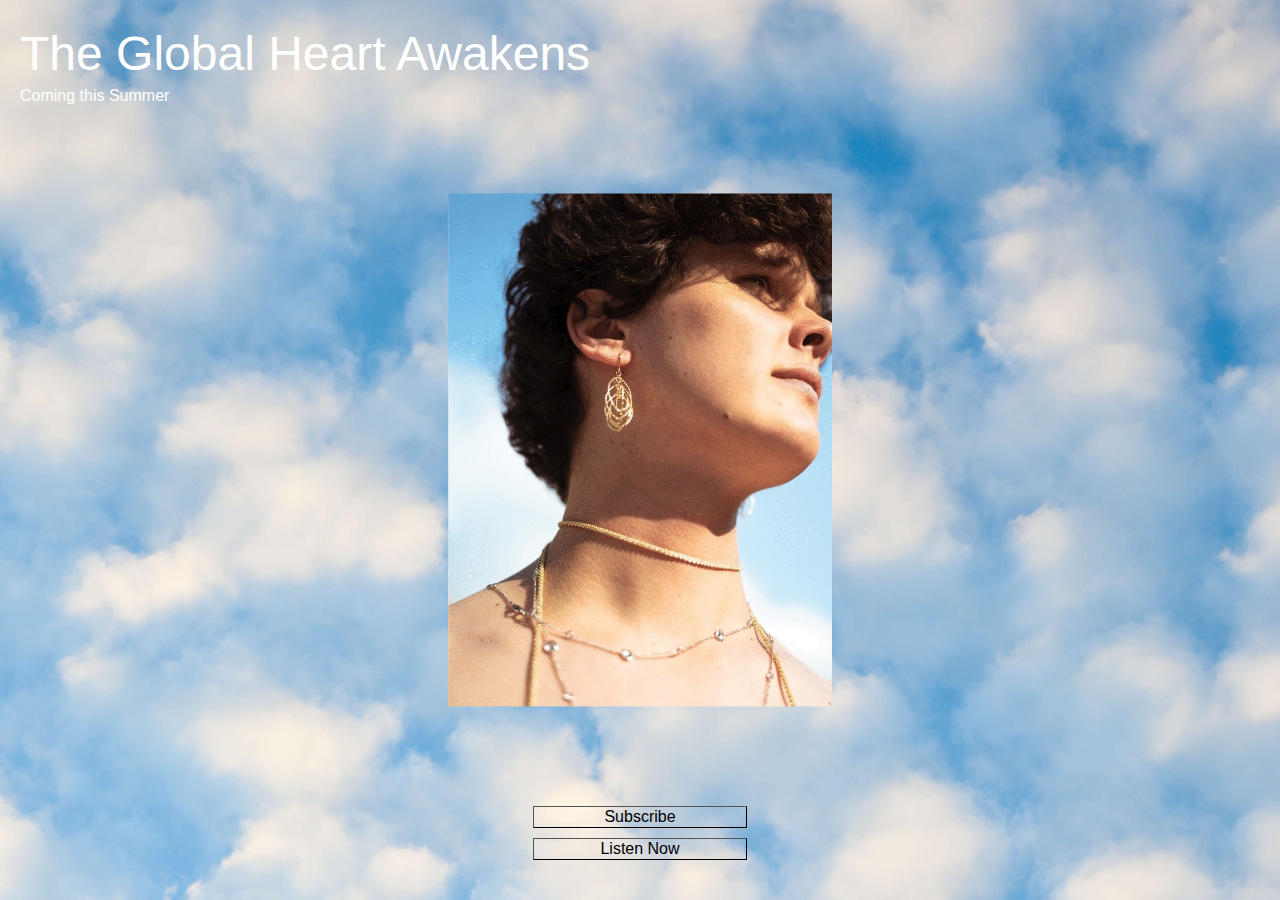
<file: index.html>
<!doctype html>

<html lang="en">
<head>
  <meta charset="utf-8">

  <title>Sgmaniak</title>
  <meta name="description" content="Sgmaniak Official Website">
  <meta name="author" content="Sgmaniak">
  <meta name="viewport" content="width=device-width, initial-scale=1">
  <link rel="stylesheet" href="css/styles.css">
</head>

<body>
  <div class="container">
    <h1>The Global Heart Awakens</h1>
    <img class="cover-photo center noselect" src="./assets/TGHA-cropped.jpeg"/>
    <h2>Coming this Summer</h2>
    <div class="button-pannel">
      <a class="button" href="subscribe.html">Subscribe</a>
      <a class="button" href="https://song.link/us/i/1571568506">Listen Now</a>
    </div>
  </div>
</body>
</html>
</file>
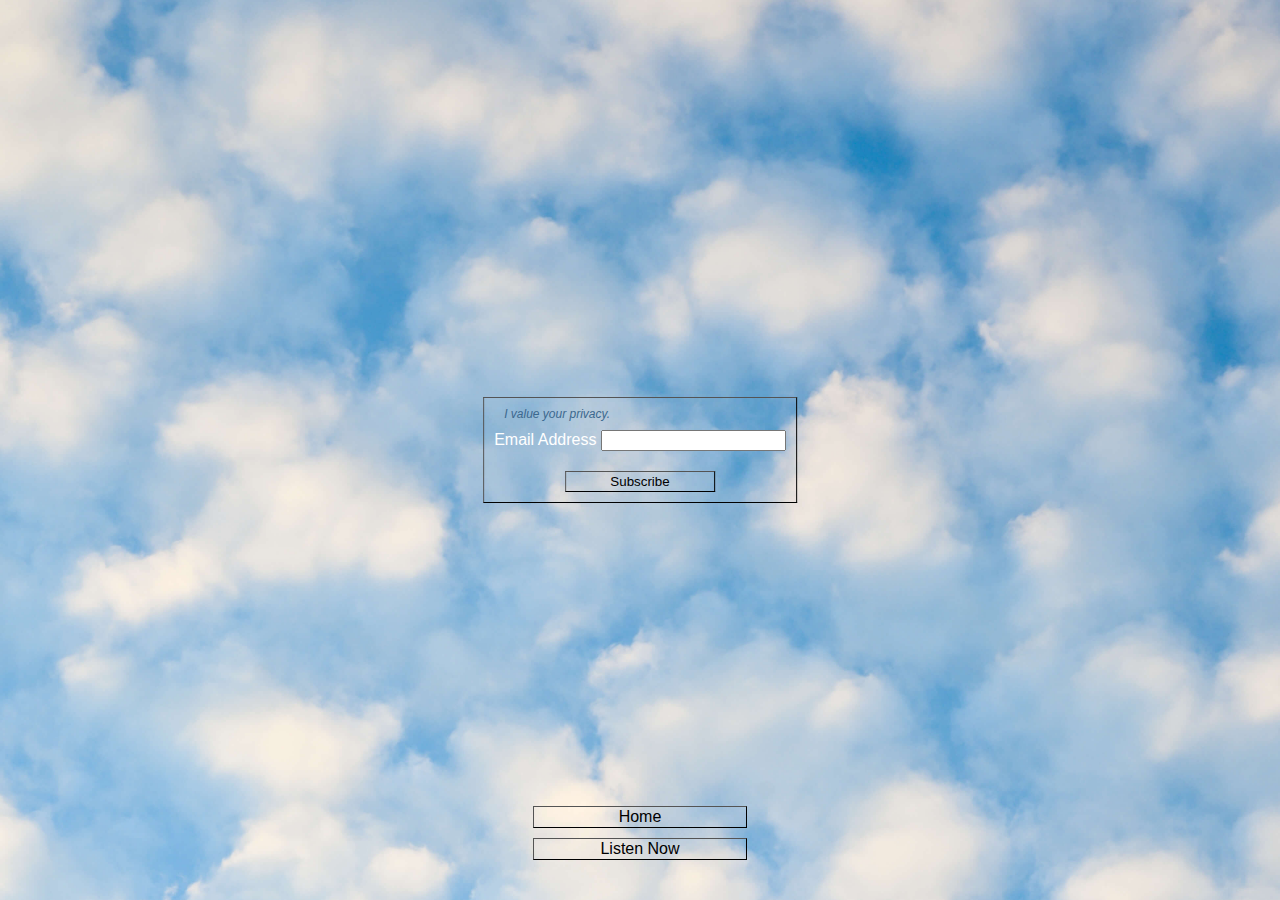
<file: subscribe.html>
<!doctype html>

<html lang="en">
<head>
  <meta charset="utf-8">

  <title>Sgmaniak</title>
  <meta name="description" content="Sgmaniak Official Website">
  <meta name="author" content="Sgmaniak">
  <meta name="viewport" content="width=device-width, initial-scale=1">
  <link rel="stylesheet" href="css/styles.css">
  <link href="//cdn-images.mailchimp.com/embedcode/classic-10_7.css" rel="stylesheet" type="text/css">
</head>

<body class="subscribe-body">
    <div class="container">
        <div class="button-pannel">
            <a class="button" href="index.html">Home</a>
            <a class="button" href="https://song.link/us/i/1562484484">Listen Now</a>
        </div>
        <!-- Begin Mailchimp Signup Form -->
        <div class= "center" id="mc_embed_signup">
        <form action="https://gmail.us1.list-manage.com/subscribe/post?u=fc43e66843bf1baa33c848062&amp;id=d429580267" method="post" id="mc-embedded-subscribe-form" name="mc-embedded-subscribe-form" class="validate" target="_blank" novalidate>
            <div id="mc_embed_signup_scroll">
            <div id="subscribe_text">
                <h2>I value your privacy.</h2>
            </div>
        <div class="mc-field-group">
            <label for="mce-EMAIL">Email Address</label>
            <input type="email" value="" name="EMAIL" class="required email" id="mce-EMAIL">
        </div>
            <div id="mce-responses" class="clear">
                <div class="response" id="mce-error-response" style="display:none"></div>
                <div class="response" id="mce-success-response" style="display:none"></div>
            </div>    <!-- real people should not fill this in and expect good things - do not remove this or risk form bot signups-->
            <div style="position: absolute; left: -5000px;" aria-hidden="true"><input type="text" name="b_fc43e66843bf1baa33c848062_d429580267" tabindex="-1" value=""></div>
            <div class="clear"><input type="submit" value="Subscribe" id="subscribe_button" class="button"></div>
            </div>
        </form>
        </div>
        <script type='text/javascript' src='//s3.amazonaws.com/downloads.mailchimp.com/js/mc-validate.js'></script><script type='text/javascript'>(function($) {window.fnames = new Array(); window.ftypes = new Array();fnames[0]='EMAIL';ftypes[0]='email';fnames[1]='FNAME';ftypes[1]='text';fnames[2]='LNAME';ftypes[2]='text';fnames[3]='ADDRESS';ftypes[3]='address';fnames[4]='PHONE';ftypes[4]='phone';fnames[5]='BIRTHDAY';ftypes[5]='birthday';}(jQuery));var $mcj = jQuery.noConflict(true);</script>
        <!--End mc_embed_signup-->
    </div>
</body>
</html>
</file>
<file: css/styles.css>
html, body, div, span, applet, object, iframe,
h1, h2, h3, h4, h5, h6, p, blockquote, pre,
a, abbr, acronym, address, big, cite, code,
del, dfn, em, img, ins, kbd, q, s, samp,
small, strike, strong, sub, sup, tt, var,
b, u, i, center,
dl, dt, dd, ol, ul, li,
fieldset, form, label, legend,
table, caption, tbody, tfoot, thead, tr, th, td,
article, aside, canvas, details, embed, 
figure, figcaption, footer, header, hgroup, 
menu, nav, output, ruby, section, summary,
time, mark, audio, video {
	margin: 0;
	padding: 0;
	border: 0;
	font-size: 100%;
	font: inherit;
	vertical-align: baseline;
}

article, aside, details, figcaption, figure, 
footer, header, hgroup, menu, nav, section {
	display: block;
}
html {
	overflow: hidden;
}
body {
	line-height: 1;
	overflow-y: auto;
}
ol, ul {
	list-style: none;
}
blockquote, q {
	quotes: none;
}
blockquote:before, blockquote:after,
q:before, q:after {
	content: '';
	content: none;
}
table {
	border-collapse: collapse;
	border-spacing: 0;
}

body {
    background-image: url("../assets/TGHA-background.jpg");
    background-size: cover;
    background-repeat: no-repeat;
    background-color: #5397d4;
    background-position: center center;
	color: white;
}

body, html {
    height: 100%;
    min-height: 100%;
	font-family: Helvetica, sans-serif;
}

.button:hover {
	background-color: white;
	color: black;
	cursor: pointer;
	transition-duration: 00.1s;
  }

.container {
	padding-top: 10px;
	margin: 10px;
}

h1 {
	padding-top: 10px;
	padding-left: 10px;
	padding-right: 10px;
	font-size: 3em;
}

h2 {
	padding-top: 10px;
	padding-left: 10px;
	padding-right: 10px;
	font-size: 1em;
}

.button-pannel {
	position: absolute;
    display: block;
	bottom: 30px;
	text-align: center;
	margin-left: auto;
	margin-right: auto;
	left: 0;
	right: 0;
}

.button{
	display: block;
	text-decoration: none;
	color: black;
	padding: 2px 6px 2px 6px;
	border: 1px outset black;
	transition-duration: 0.15s;
   	background-color: transparent;
	margin: 10px;
	width: 200px;
	margin-left: auto;
	margin-right: auto;
	left: 0;
	right: 0;
}

.subscribe-body {
	background-image: url("../assets/TGHA-background.jpg");
}

.center {
	transform: translate(-50%, -50%);
    top: 50%;
    left: 50%;
	position: absolute;
}

.cover-photo {
	width: 70%;
	z-index: -1;
}

.noselect {
	-webkit-touch-callout: none; /* iOS Safari */
	  -webkit-user-select: none; /* Safari */
	   -khtml-user-select: none; /* Konqueror HTML */
		 -moz-user-select: none; /* Old versions of Firefox */
		  -ms-user-select: none; /* Internet Explorer/Edge */
			  user-select: none; /* Non-prefixed version, currently
									supported by Chrome, Edge, Opera and Firefox */
  }

.mc-field-group {
	padding: 10px;
}

#mc_embed_signup {
	background-color: transparent;
	border: 1px outset black;
}

#subscribe_text {
	font-style: italic;
	color: #3c688e;
	padding-left: 10px;
	font-size: 0.75em;
}

#subscribe_button {
	width: 150px;
	text-decoration: none;
	color: black;
	padding: 2px 6px 2px 6px;
	border: 1px outset black;
	transition-duration: 0.15s;
   	background-color: transparent;
}

@media screen and (min-width: 768px) {
	.cover-photo {
		width: 60%;
	}
}

@media screen and (min-width: 1024px) {
	.cover-photo {
		width: 30%;
	}
  }
</file>
